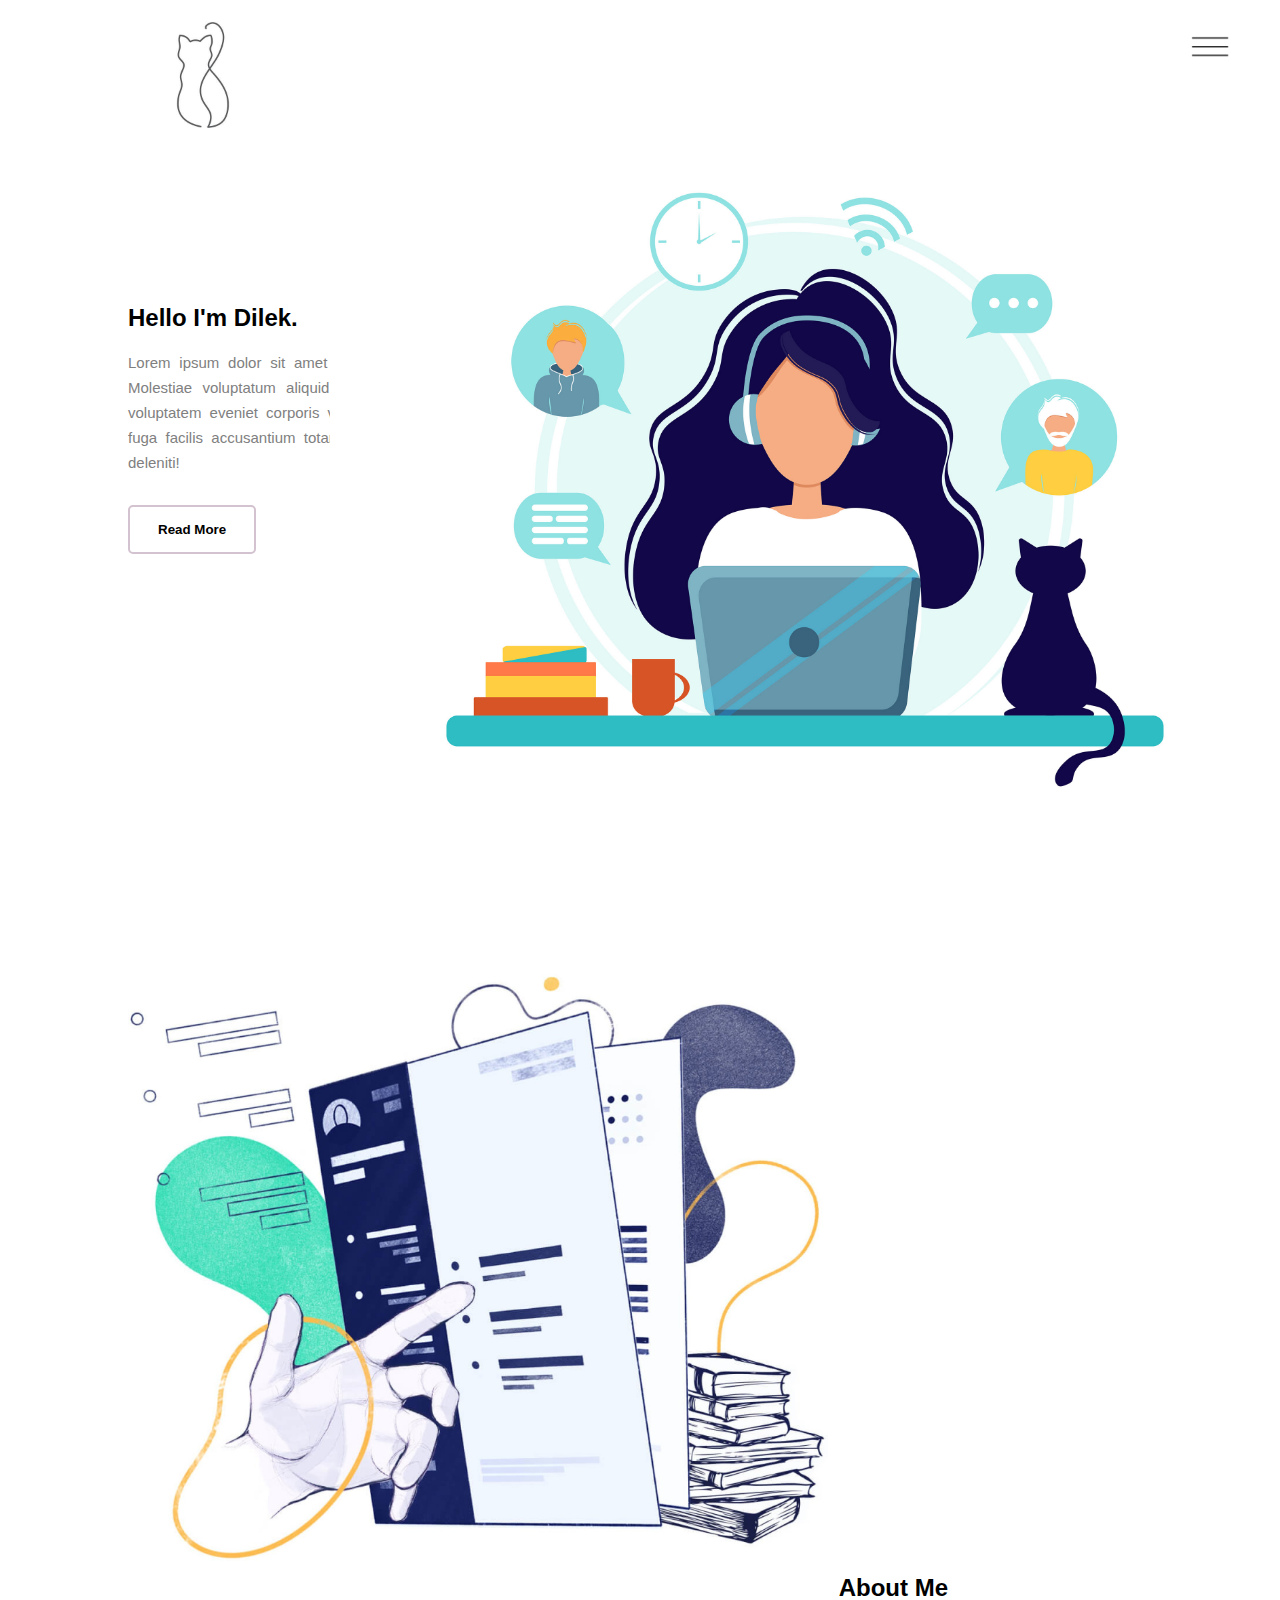
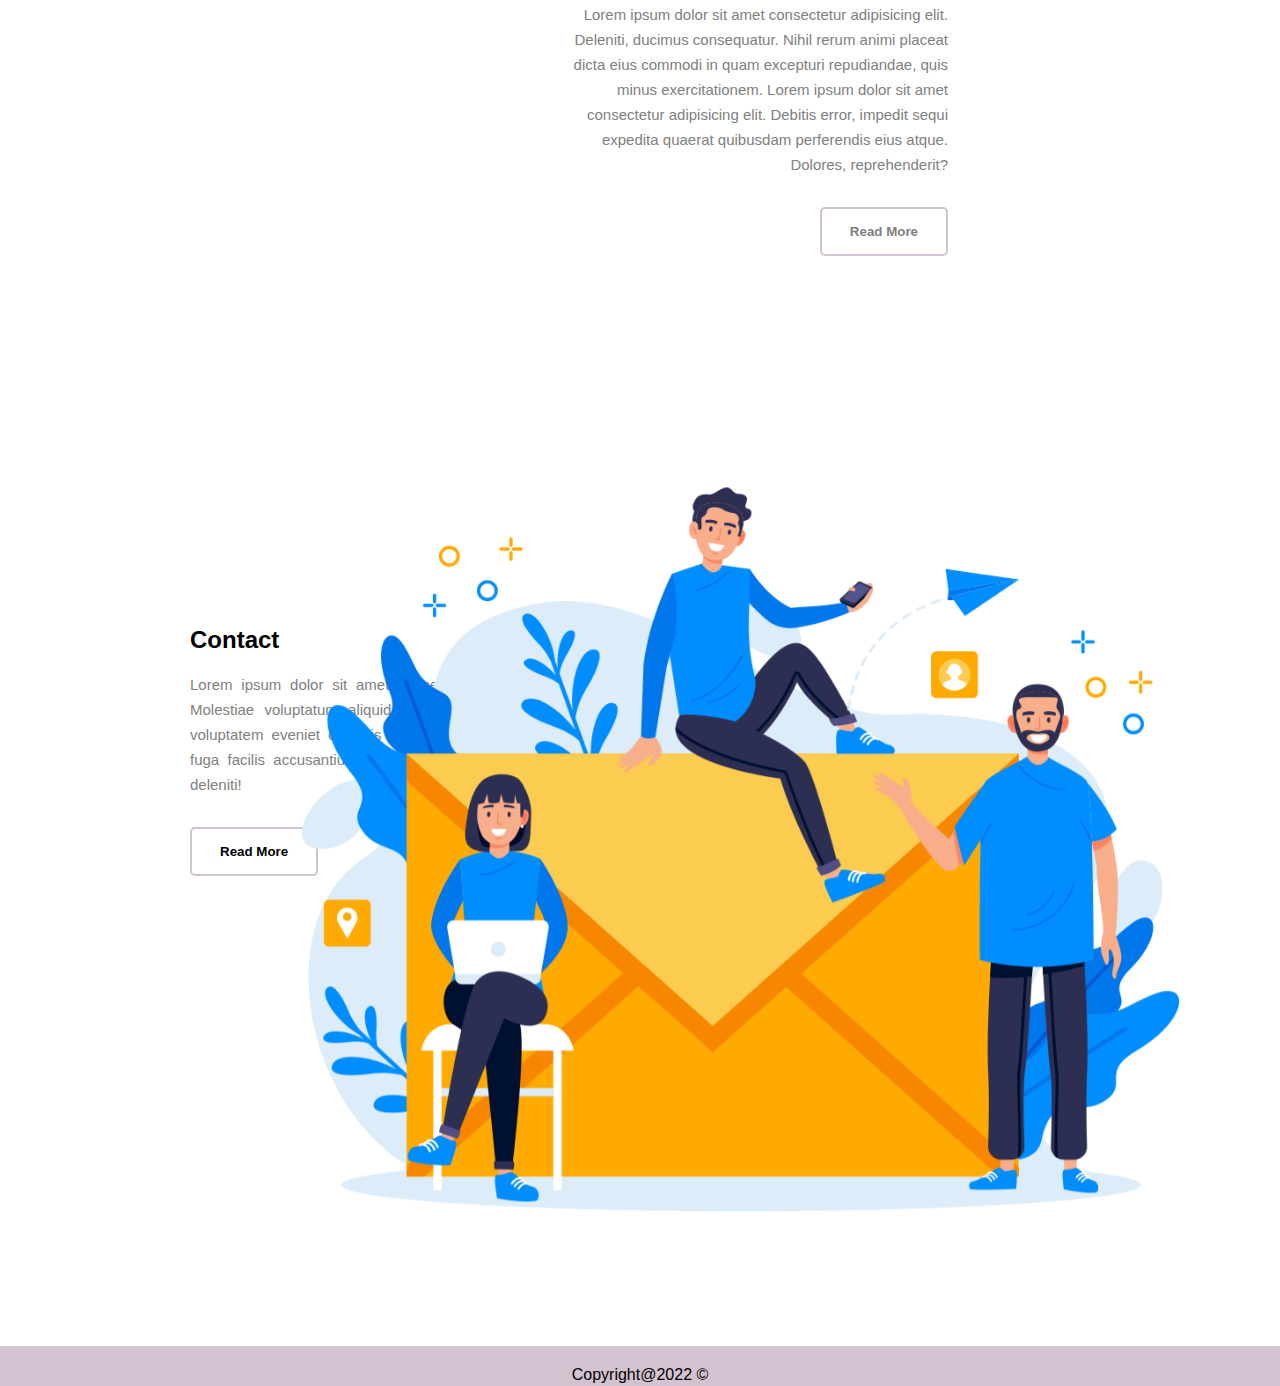
<file: index.html>
<!DOCTYPE html>
<html lang="en">
  <head>
    <meta charset="UTF-8" />
    <meta http-equiv="X-UA-Compatible" content="IE=edge" />
    <meta name="viewport" content="width=device-width, initial-scale=1.0" />
    <link rel="stylesheet" href="style.css" />
    <title>Dilek Çağlar</title>
  </head>
  <body>
    <header id="header">
      <div class="container">
        <!------------------------------logo------------------------------------------>

        <a href="index.html">
          <img class="logo" src="img/logo-cat.jpg" alt="logo"
        /></a>

        <!-------------------------------header---------------------------------------->

        <img class="header-photo" src="img/header1.png" alt="header-photo" />
        <div class="header-text">
          <h1>Hello I'm Dilek.</h1>
          <br />
          <p>
            Lorem ipsum dolor sit amet consectetur, adipisicing elit. Molestiae
            voluptatum aliquid, animi ullam omnis eaque voluptatem eveniet
            corporis voluptas at maxime tempora fuga facilis accusantium totam
            numquam nemo, cumque deleniti!
          </p>
          <button class="buton">Read More</button>
        </div>
      
    </header>
    <!-----------------------------menu bar------------------------------------>
    <nav id="nav">
      <ul class="ul">
        <li><input type="text" name="search" placeholder="Search.."></li>
        <li><a href="#">Home</a></li>
        <li><a href="#">About Me</a></li>
        <li><a href="#">Contact</a></li>
        <li><a href="#">Portfolio</a></li>
      </ul>
      <img class="menu-bar" src="img/menu.png" alt="menu-bar" />
    </nav>
    <!------------------------about me----------------------------------------->

    <div class="container">
      <section id="about-me-section">
        <div class="about-me">
          <div class="about-me-photo text-left">
            <img src="img/cv-photo.jpg" alt="about-me" />
          </div>
        </div>
         <div class="about-me-text text-right">
        <h1>About Me</h1>
        <p class="text-right">Lorem ipsum dolor sit amet consectetur adipisicing elit. Deleniti, ducimus consequatur. Nihil rerum animi placeat dicta eius commodi in quam excepturi repudiandae, quis minus exercitationem.  Lorem ipsum dolor sit amet consectetur adipisicing elit. Debitis error, impedit sequi expedita quaerat quibusdam perferendis eius atque. Dolores, reprehenderit? </p>
        <button class="buton"><a href="cv/index.html">Read More</a></button>
    </div>
      </section>
    </div>
      
         <!------------------------Contact-projrcts----------------------------------------->

    
      <div class="contact-container">
          <div class="contact-text text-left">
            <h1>Contact</h1>
            <br />
            <p>
              Lorem ipsum dolor sit amet consectetur, adipisicing elit. Molestiae
              voluptatum aliquid, animi ullam omnis eaque voluptatem eveniet
              corporis voluptas at maxime tempora fuga facilis accusantium totam
              numquam nemo, cumque deleniti!
            </p>
            <button class="buton">Read More</button>
          </div>
          
        
        <div class="contact-right">
      <img src="img/contact-page.png" alt="header-photo" />
        </div>
  
      </div>
     </div>
     </header>
     <!---------
      <div class="message-forms">
        <form class="form">
          <label class="mail" for="email">Enter your email:</label> <br>
          <input type="email" id="email" name="email" style="width: 280px;"> <br>
          <textarea name="message" cols="30" rows="10" placeholder="Your message.."></textarea></form>
          <button class="buton">Submit</button>
      </div>
      ----->

    </div>
  </div>
    <footer>Copyright@2022 &copy;</footer>
  </body>
</html>
</file>
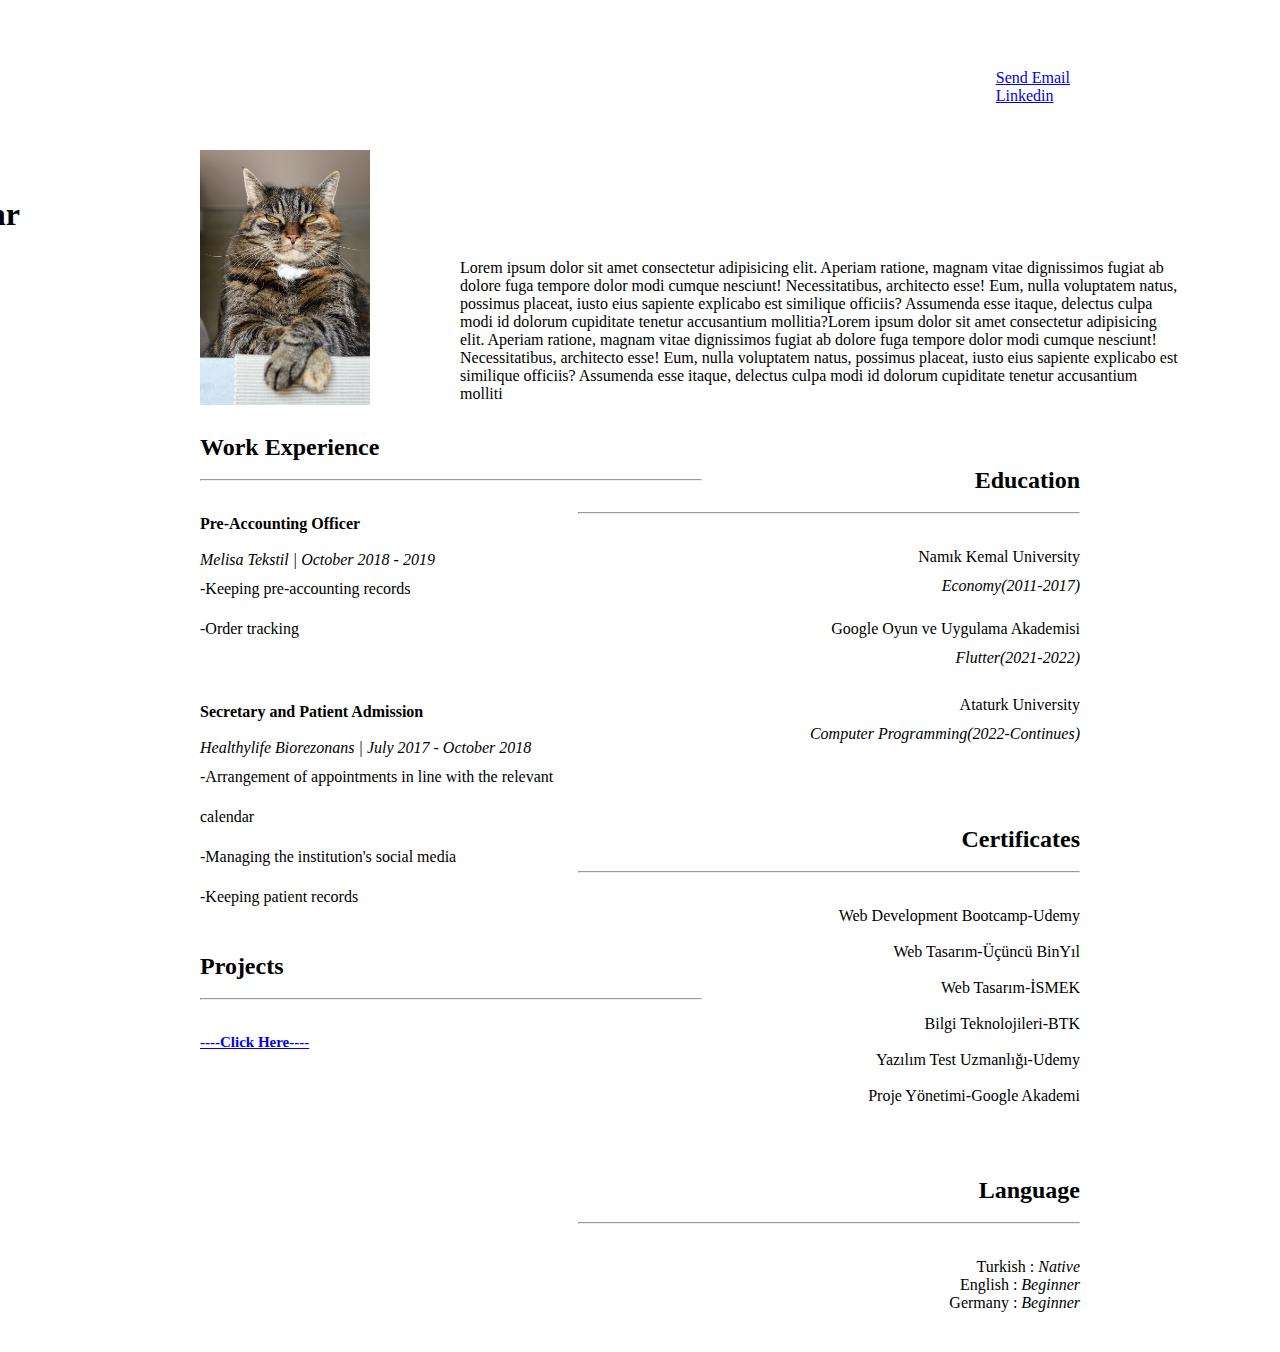
<file: cv/index.html>
<!DOCTYPE html>
<html lang="en">
<head>
    <meta charset="UTF-8">
    <meta http-equiv="X-UA-Compatible" content="IE=edge">
    <meta name="viewport" content="width=device-width, initial-scale=1.0">
    <link rel="stylesheet" href="style.css">
    <title>CV</title>
</head>
<body>
    <div class="container">
    <div class="head">
        
        <div>
            <img src="img/profile-cat.jpg" alt="">
        </div>
        
       <div id="name"> 
        <h1>Dilek Çağlar</h1>
        <h4>Frontend Devoloper</h4>
    </div>

        <div class="who-am-i"> Lorem ipsum dolor sit amet consectetur adipisicing elit. Aperiam ratione, magnam vitae dignissimos fugiat ab dolore fuga tempore dolor modi cumque nesciunt! Necessitatibus, architecto esse! Eum, nulla voluptatem natus, possimus placeat, iusto eius sapiente explicabo est similique officiis? Assumenda esse itaque, delectus culpa modi id dolorum cupiditate tenetur accusantium mollitia?Lorem ipsum dolor sit amet consectetur adipisicing elit. Aperiam ratione, magnam vitae dignissimos fugiat ab dolore fuga tempore dolor modi cumque nesciunt! Necessitatibus, architecto esse! Eum, nulla voluptatem natus, possimus placeat, iusto eius sapiente explicabo est similique officiis? Assumenda esse itaque, delectus culpa modi id dolorum cupiditate tenetur accusantium molliti</div>
    </div>
    <div class="mail-tel">
        <ul>
        <li><a href = "mailto: dilekruyadogan@gmail.com">Send Email</a> </li>
        <li> <a href="https://www.linkedin.com/in/dilek-%C3%A7a%C4%9Flar-418a39208/">Linkedin</a>
        </li>
        </ul>
    </div>
<!-----------------------------left side----------------------------------------->

    <div class="left-side">
        <h2>Work Experience</h2><br>
        <hr style="width: 500px; float: left;"><br><br>
        <h4>Pre-Accounting Officer</h4><br>
        <h3><i>Melisa Tekstil | October 2018 - 2019</i></h3>
        <p>-Keeping pre-accounting records <br>
            -Order tracking</p><br><br><br>

            <h4>Secretary and Patient Admission
            </h4><br>
            <h3><i> Healthylife Biorezonans | July 2017 - October 2018</i></h3>
            <p>-Arrangement of appointments in line with the relevant
                calendar <br>
                -Managing the institution's social media <br>
                -Keeping patient records
                </p><br><br>
                <h2>Projects</h2><br>
                <hr style="width: 500px; float: left;"><br><br>
                <a href="https://github.com/DilekDogan"><h4 style="font-size: 15px;">----Click Here----</h4></a><br><br>
        

    </div>
 <!-----------------------------right side----------------------------------------->
    <div class="right-side">
        <h2>Education</h2><br>
        <hr style="width: 500px; float: right;"><br><br>
        <h3 style="float: right;">Namık Kemal University</h3><br>
        <p style="float: right;"><i>Economy(2011-2017)</i></p><br><br><br>
        <h3>Google Oyun ve Uygulama Akademisi </h3>
        <p><i>Flutter(2021-2022)</i></p><br>
        <h3>Ataturk University</h3>
        <p><i>Computer Programming(2022-Continues)</i></p><br><br><br><br>
        <h2>Certificates</h2><br>
        <hr style="width: 500px; float: right;"><br><br>
        <h3>Web Development Bootcamp-Udemy</h3><br>
        <h3>Web Tasarım-Üçüncü BinYıl</h3><br>
        <h3>Web Tasarım-İSMEK</h3><br>
        <h3>Bilgi Teknolojileri-BTK</h3><br>
        <h3>Yazılım Test Uzmanlığı-Udemy</h3><br>
        <h3>Proje Yönetimi-Google Akademi</h3><br><br><br><br>
        <h2>Language</h2><br>
        <hr style="width: 500px; float: right;"><br><br>
        <ul>
            <li>Turkish : <i>Native </i></li>
            <li>English : <i>Beginner </i></li>
            <li>Germany : <i>Beginner </i></li>
        </ul>

    </div>
</div>
</body>
</html>
</file>
<file: style.css>
* {
  margin: 0;
  padding: 0;
  box-sizing: border-box; /*bosluklarin tasarimi bozmamasi icin*/
}
body {
  font-family: sans-serif;
}
h1 {
  font-size: 24px;
}
p {
  font-size: 15px;
  line-height: 25px;
  color: grey;
  text-align: justify; /*iki yana hizala*/
}
hr {
  width: 100%;
  color: grey;
}
a {
  text-decoration: none;
  color: grey;
}
img {
  max-width: 100%; /*responsive icin*/
  height: auto;
}
li {
  list-style-type: none;
}
form {
  max-width: 100%;
  margin: 30px 0;
}
input {
  width: 100%;
  padding: 12px;
  margin-bottom: 15px;
  outline: none;
  border: 2px solid rgb(211, 195, 208);
  border-radius: 5px;
  box-shadow: none;
}
/*---------------------------------------------*/
.container {
  width: 80%;
  margin: auto; /*ortalama*/
}
.text-left {
  text-align: left !important; /* önceliklendirme*/
}
.text-right {
  text-align: right !important;
}
.buton {
  padding: 15px 28px;
  outline: none;
  border: 2px solid rgb(211, 195, 208);
  border-radius: 5px;
  background-color: transparent;
  cursor: pointer;
  font-weight: bold;
  margin-top: 30px;
}
.buton:hover {
  transition-duration: 1.8s;
  background-color: rgb(211, 195, 208);
}
/*--------------------------header-----------------------------*/
#header {
  height: 80vh; /*her zaman %80i al*/
  
}
.header-photo{
 right: 0;
 width: 950px;
 margin-top: 150px;
 position:absolute;
}
#header .logo {
  width: 150px;
}
.header-text {
  max-width: 400px;
  margin-top: 150px;
}
/*------------------nav-------------------------------------*/

#nav {
  width: 250px;
  height: 100vh; /*responsive 100%*/
  position: fixed; /*sabit kalması için*/
  right: -250px; /*javada mudahale edilcek*/
  top: 0;
  background-color: rgb(211, 195, 208);
  overflow: hidden; /*tasma olmamasi icin*/
  transition: 0.5s;
}
#nav img {
  width: 60px;
}

#nav .ul li {
  margin: 20px;
}
#nav .ul li:first {
  margin-top: 45px;
}
#nav .ul li a {
  color: white;
}
#nav .ul li a:hover {
  text-decoration: underline;
  color: rgb(201, 157, 243);
}
/*-----------------menu bar--------------------------------------*/

.menu-bar {
  position: fixed;
  right: 40px;
  top: 15px;
  border-radius: 5px;
  cursor: pointer;
}
/*-----------------about me--------------------------------------*/

.about-me .text-left img{
 width: 700px;
 margin-top: 150px;
}
#about-me-section{
  padding: 70px 0;
  display: flex;
  align-items: center;
  flex-wrap: wrap;
}
.about-me-text, .about-me-photo{
  flex-basis: 50%;

}
.about-me-text{
  max-width: 400px;
  margin-left: 420px;
}
/*-----------------contact--------------------------------------*/
.contact-container {
  height: 80vh; /*her zaman %80i al*/
  
}
.contact-right{
 padding-right: 70px ;
 margin-right: 30px;
 right: 0;
 width: 950px;
 margin-top: -400px;
 position:absolute;
}

.contact-text {
  max-width: 400px;
  margin-left: 190px;
  margin-top: 300px;
}
/*-------------------message--------------------------------------*/

/* .message-forms{

 margin-top: 480px;
}
textarea{
  font-family: sans-serif;
  font-size: 15px;
  width: 400px;
  border: 1px solid rgb(211, 195, 208);
  border-radius: 5px; 
}*/

footer{
  padding: 20px;
  height: 20px;
  text-align: center;
  background-color: rgb(211, 195, 208);

}
</file>
<file: cv/style.css>
*{
margin: 0;
padding: 0;
}
.container{
    max-width: 100%;
    margin: 150px;
}
.head{
    margin: 10px;
    max-width: 100%;
    height: auto;
}
.left-side{
    margin: 10px;
    max-width: 40%;
    height: auto;
    padding-left: 40px;
    margin-top: 25px;
    
   
}
.right-side{
    margin-top: -670px;
    margin-right: 10px;
    max-width: 40%;
    height: auto;
    float: right;
    text-align: right;
    padding: 40px;

   
}
p{
    line-height: 40px;
}
h3{
    font-weight: 100;
    font-size: medium;
}
li{
    list-style-type:  none;
}
.head img{
    width: 170px;
    margin-left: 40px;
}
.who-am-i{
    float: left;
    width: 75%;
    margin-top: -150px;
    margin-left: 300px;
}
.mail-tel{
    float: right;
    margin-top: -350px;
    margin-right: 60px;
}
#name{
 float: right;
 margin-top: -250px;
 margin-right: 1100px;
}
</file>
